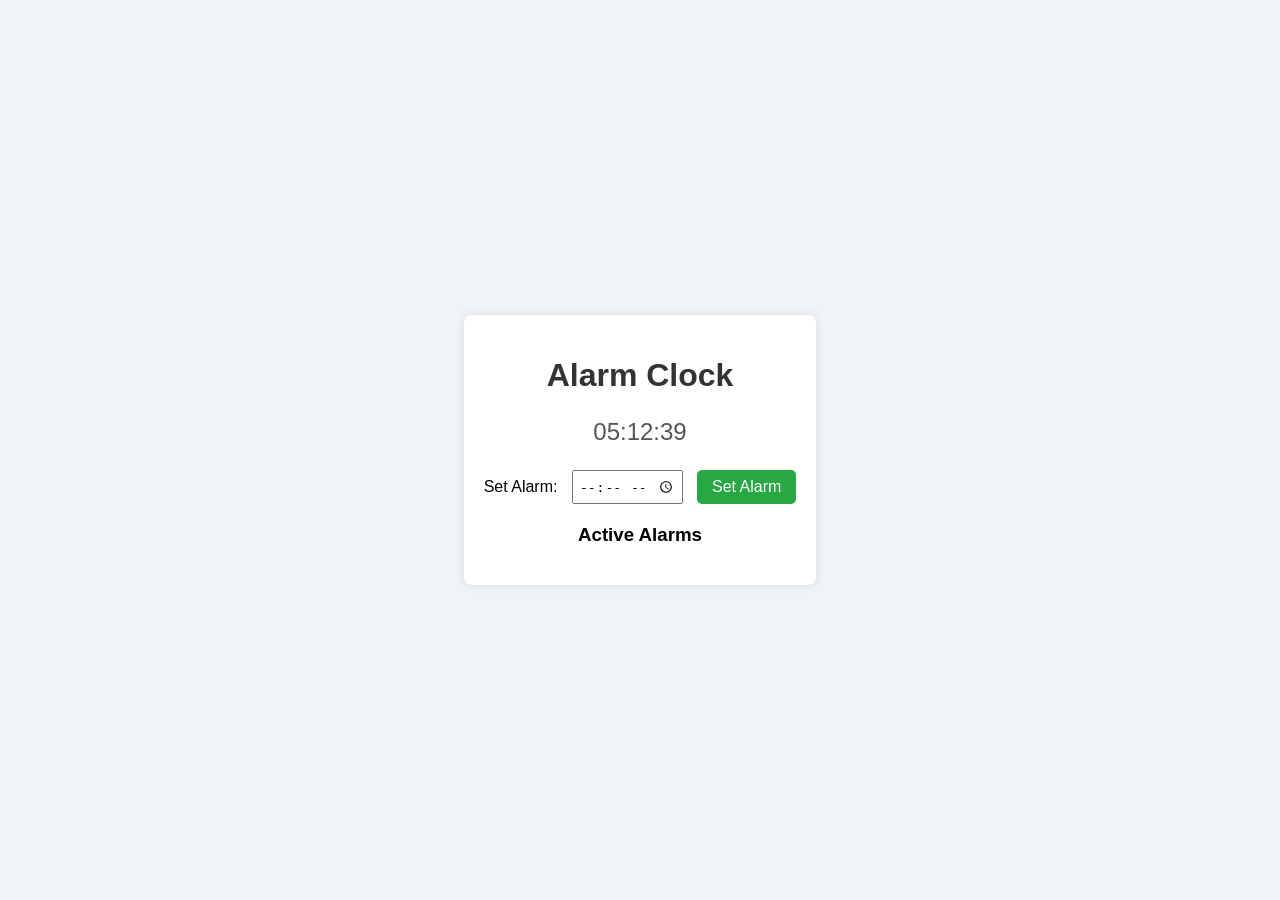
<file: Alarm-Clock/index.html>
<!DOCTYPE html>
<html lang="en">
<head>
    <meta charset="UTF-8">
    <meta name="viewport" content="width=device-width, initial-scale=1.0">
    <title>Alarm Clock App</title>
    <link rel="stylesheet" href="styles.css">
</head>
<body>
    <div class="container">
        <h1>Alarm Clock</h1>
        <div class="clock">
            <p id="current-time">--:--:--</p>
        </div>
        <div class="set-alarm">
            <label for="alarm-time">Set Alarm:</label>
            <input type="time" id="alarm-time">
            <button onclick="setAlarm()">Set Alarm</button>
        </div>
        <div class="alarm-list">
            <h3>Active Alarms</h3>
            <ul id="alarms"></ul>
        </div>
    </div>

    <script src="script.js"></script>
</body>
</html>
</file>
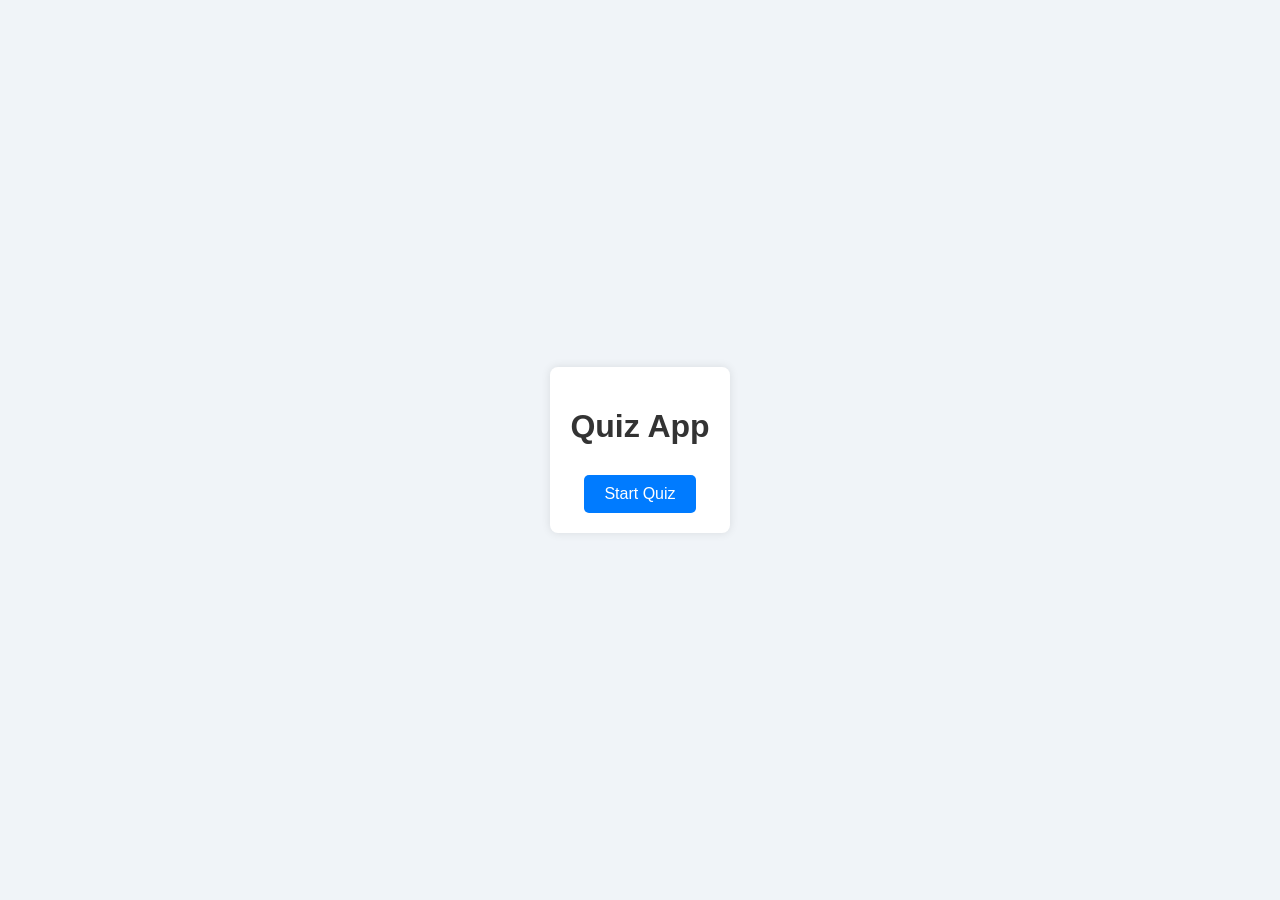
<file: Quiz-App/index.html>
<!DOCTYPE html>
<html lang="en">
<head>
    <meta charset="UTF-8">
    <meta name="viewport" content="width=device-width, initial-scale=1.0">
    <title>Quiz App</title>
    <link rel="stylesheet" href="styles.css">
</head>
<body>
    <div class="container">
        <h1>Quiz App</h1>

        <div id="home-screen">
            <button onclick="startQuiz()">Start Quiz</button>
        </div>

        <div id="quiz-screen" style="display: none;">
            <h2 id="question">Question</h2>
            <div id="options"></div>
            <button onclick="submitAnswer()">Submit Answer</button>
        </div>

        <div id="result-screen" style="display: none;">
            <h2>Quiz Results</h2>
            <p id="score"></p>
            <button onclick="restartQuiz()">Restart Quiz</button>
        </div>
    </div>

    <script src="script.js"></script>
</body>
</html>
</file>
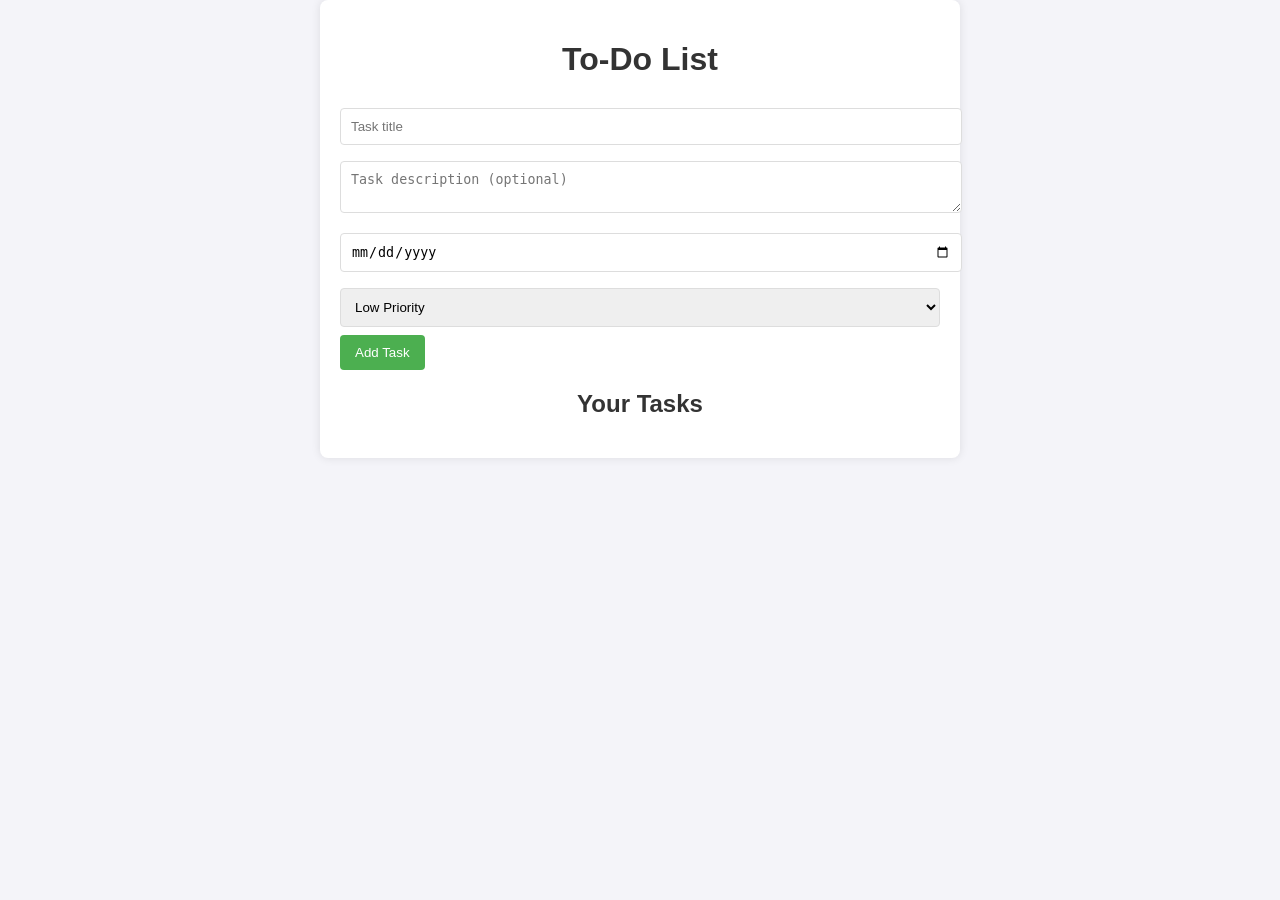
<file: To-Do-List/index.html>
<!DOCTYPE html>
<html lang="en">
<head>
    <meta charset="UTF-8">
    <meta name="viewport" content="width=device-width, initial-scale=1.0">
    <title>To-Do List App</title>
    <link rel="stylesheet" href="styles.css">
</head>
<body>
    <div class="container">
        <h1>To-Do List</h1>

        <div class="task-input">
            <input type="text" id="taskTitle" placeholder="Task title" />

            <textarea id="taskDescription" placeholder="Task description (optional)"></textarea>

            <input type="date" id="dueDate" />

            <select id="priority">
                <option value="low">Low Priority</option>
                <option value="medium">Medium Priority</option>
                <option value="high">High Priority</option>
            </select>

            <button onclick="addTask()">Add Task</button>
        </div>

        <h2>Your Tasks</h2>
        <ul id="taskList"></ul>
    </div>

    <script src="script.js"></script>
</body>
</html>
</file>
<file: Alarm-Clock/styles.css>
body {
    font-family: Arial, sans-serif;
    display: flex;
    justify-content: center;
    align-items: center;
    height: 100vh;
    background-color: #f0f4f8;
    margin: 0;
}

.container {
    text-align: center;
    background: #ffffff;
    padding: 20px;
    box-shadow: 0px 0px 10px rgba(0, 0, 0, 0.1);
    border-radius: 8px;
}

h1 {
    font-size: 2em;
    margin-bottom: 20px;
    color: #333;
}

.clock {
    font-size: 1.5em;
    margin-bottom: 20px;
    color: #555;
}

.set-alarm {
    margin-top: 20px;
}

.set-alarm label {
    margin-right: 10px;
}

.set-alarm input {
    font-size: 1em;
    padding: 5px;
}

button {
    padding: 8px 15px;
    margin-left: 10px;
    font-size: 1em;
    cursor: pointer;
    border: none;
    background-color: #28a745;
    color: white;
    border-radius: 5px;
    transition: 0.3s;
}

button:hover {
    background-color: #218838;
}

.alarm-list {
    margin-top: 20px;
}

.alarm-list ul {
    list-style-type: none;
    padding: 0;
}

.alarm-list ul li {
    padding: 8px;
    background-color: #e9ecef;
    margin-top: 5px;
    border-radius: 5px;
    display: flex;
    justify-content: space-between;
    align-items: center;
}
</file>
<file: Quiz-App/styles.css>
body {
    font-family: Arial, sans-serif;
    display: flex;
    justify-content: center;
    align-items: center;
    height: 100vh;
    background-color: #f0f4f8;
    margin: 0;
}

.container {
    text-align: center;
    background: #ffffff;
    padding: 20px;
    box-shadow: 0px 0px 10px rgba(0, 0, 0, 0.1);
    border-radius: 8px;
}

h1 {
    font-size: 2em;
    margin-bottom: 20px;
    color: #333;
}

button {
    padding: 10px 20px;
    font-size: 1em;
    cursor: pointer;
    border: none;
    background-color: #007bff;
    color: white;
    border-radius: 5px;
    margin-top: 10px;
}

button:hover {
    background-color: #0056b3;
}

#options {
    margin-top: 15px;
    display: flex;
    flex-direction: column;
}

.option {
    padding: 8px;
    border: 1px solid #ddd;
    border-radius: 5px;
    margin-top: 8px;
    cursor: pointer;
    background-color: #f9f9f9;
}

.option:hover {
    background-color: #e9ecef;
}

.option.selected {
    background-color: #007bff;
    color: white;
}

#result-screen h2 {
    margin-bottom: 10px;
}

#score {
    font-size: 1.2em;
    color: #28a745;
}
</file>
<file: To-Do-List/styles.css>
body {
    font-family: Arial, sans-serif;
    margin: 0;
    padding: 0;
    background-color: #f4f4f9;
}

.container {
    width: 80%;
    max-width: 600px;
    margin: auto;
    padding: 20px;
    background: #fff;
    box-shadow: 0px 0px 10px rgba(0, 0, 0, 0.1);
    border-radius: 8px;
}

h1, h2 {
    text-align: center;
    color: #333;
}

.task-input input,
.task-input textarea,
.task-input select {
    width: 100%;
    padding: 10px;
    margin: 8px 0;
    border: 1px solid #ddd;
    border-radius: 4px;
}

button {
    padding: 10px 15px;
    background-color: #4CAF50;
    color: white;
    border: none;
    border-radius: 4px;
    cursor: pointer;
}

button:hover {
    background-color: #45a049;
}

ul {
    list-style-type: none;
    padding: 0;
}

li {
    background-color: #f9f9f9;
    margin: 10px 0;
    padding: 10px;
    border-radius: 5px;
    display: flex;
    justify-content: space-between;
    align-items: center;
}

li.completed {
    text-decoration: line-through;
    background-color: #e0e0e0;
}

.task-details {
    flex-grow: 1;
}

button.edit,
button.delete {
    margin-left: 10px;
    cursor: pointer;
}

button.edit {
    background-color: #ffa500;
}

button.delete {
    background-color: #f44336;
}

button.edit:hover {
    background-color: #ff8c00;
}

button.delete:hover {
    background-color: #e53935;
}
</file>
